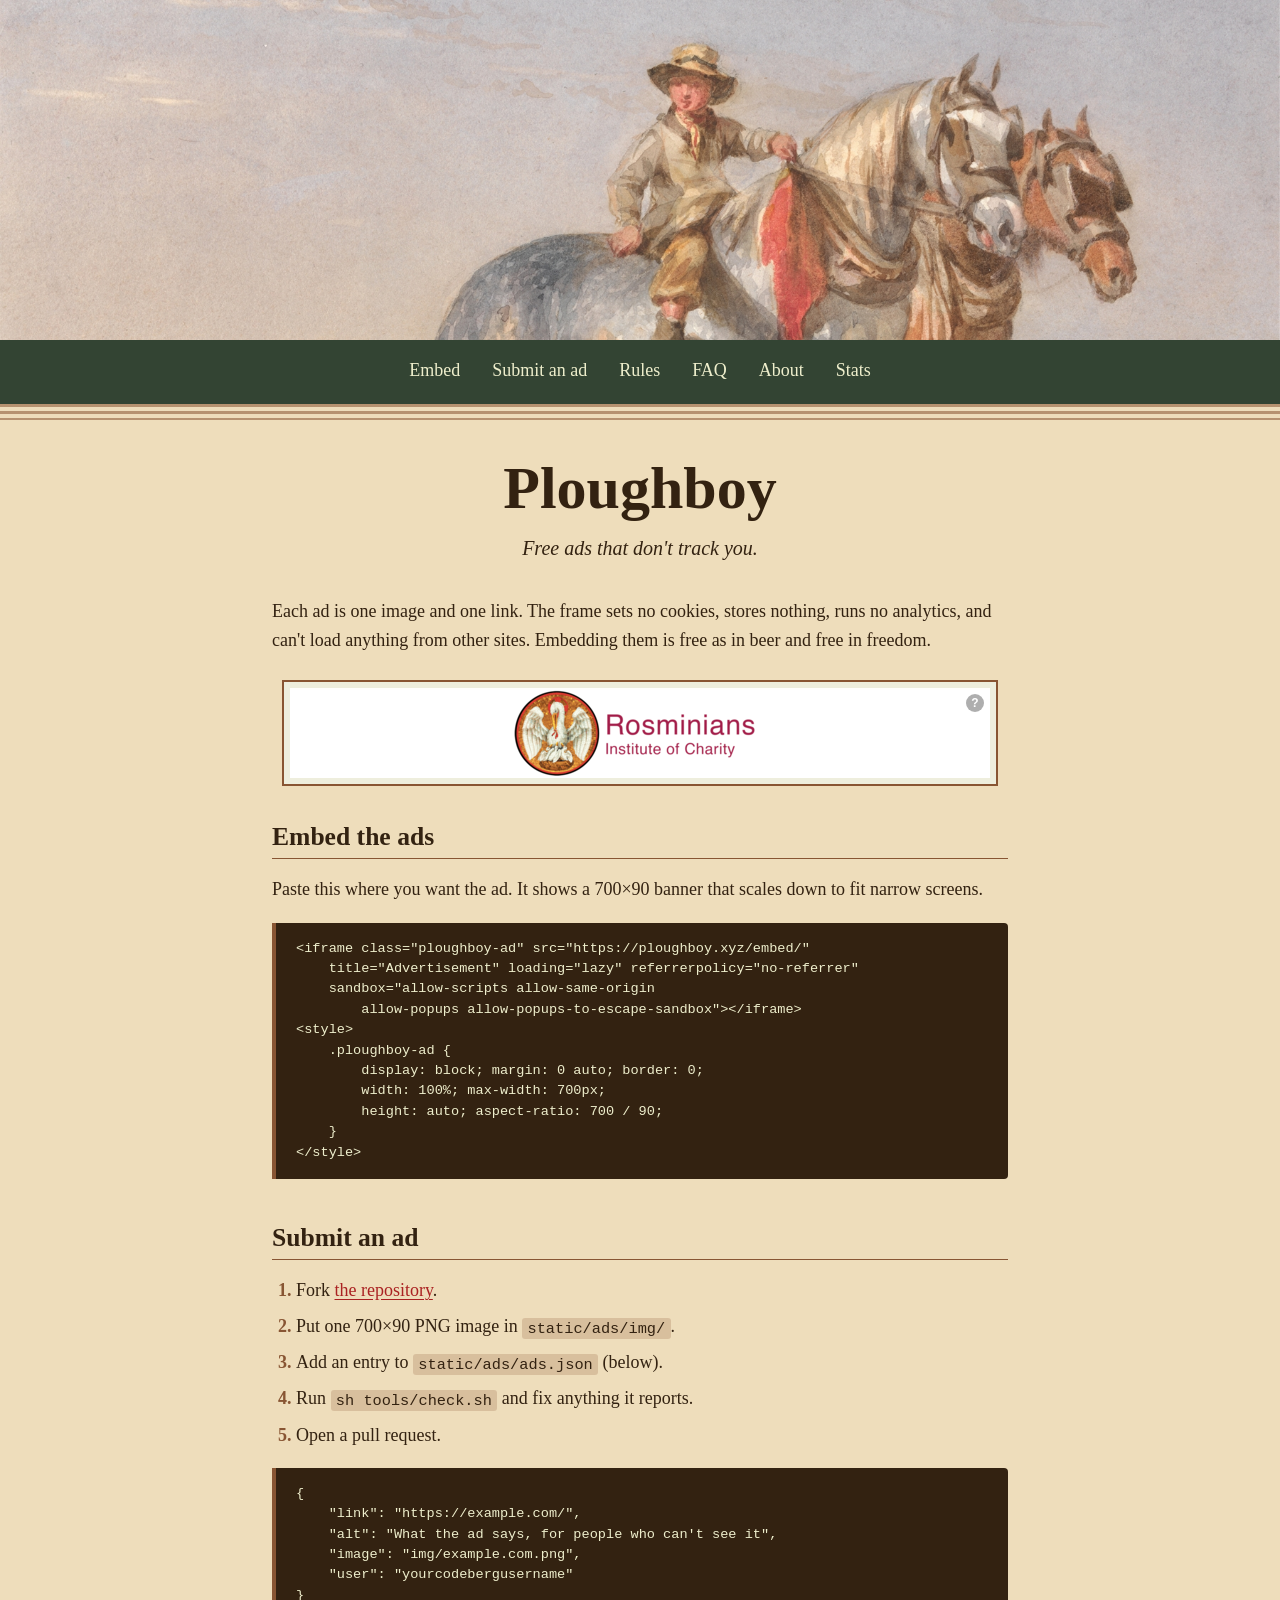
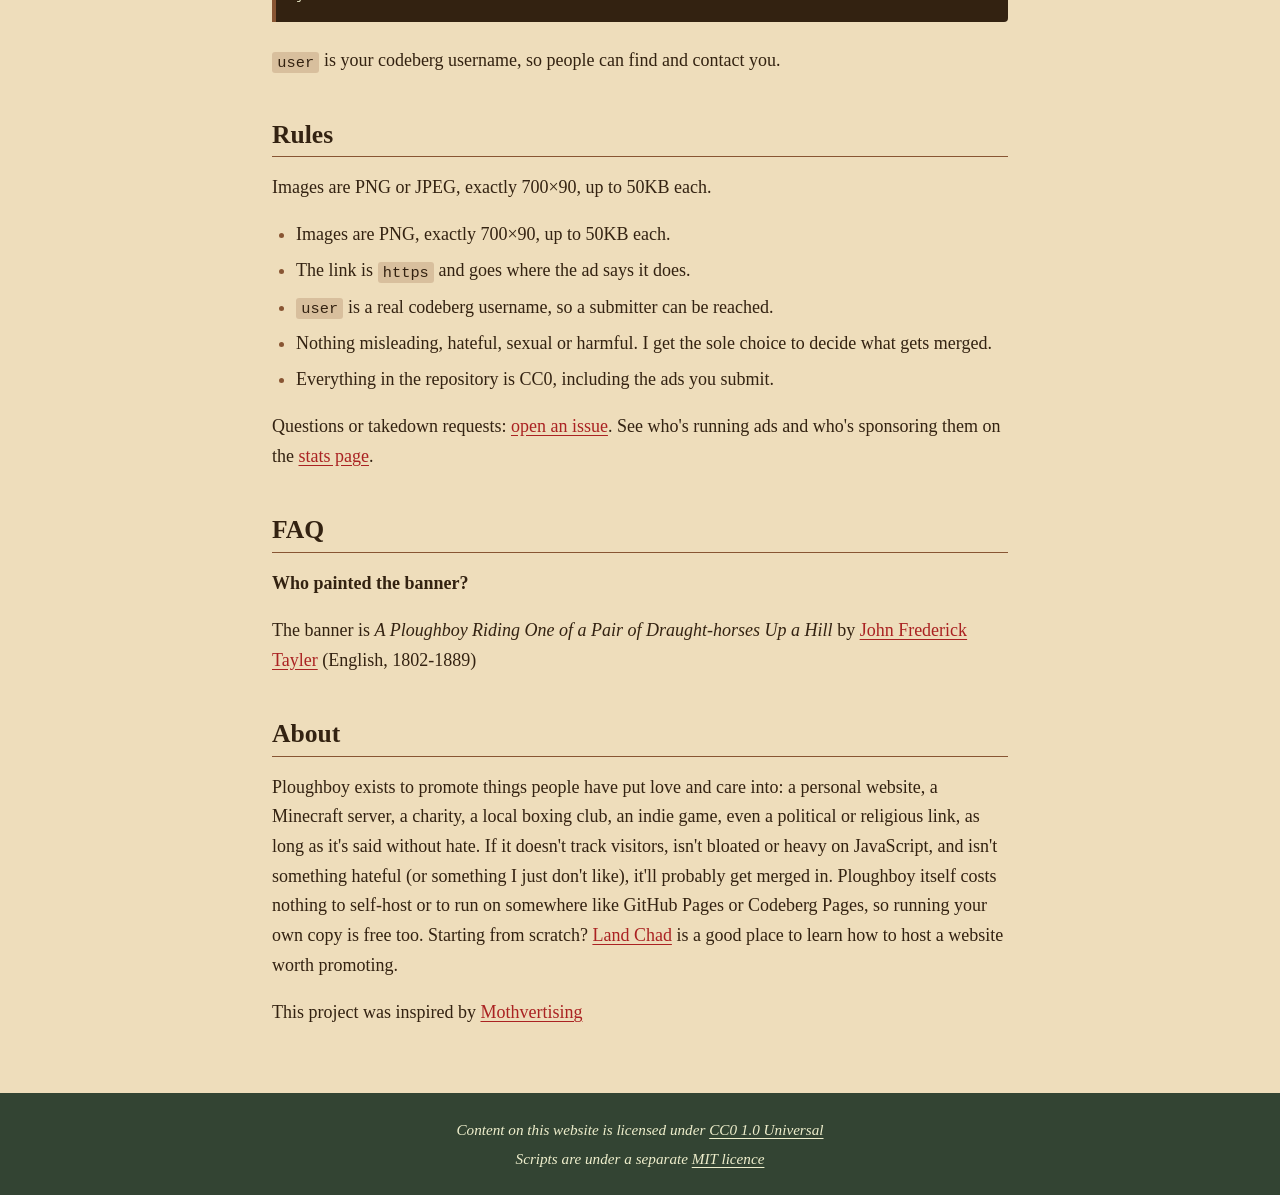
<file: index.html>
<!doctype html><html lang=en><head><meta charset=utf-8><meta name=viewport content="width=device-width,initial-scale=1"><title>Ploughboy</title><meta name=description content="Free ads that don't track you."><link rel=canonical href=https://ploughboy.xyz/><link rel=icon href=/favicon.ico sizes=48x48><link rel=stylesheet href=/style.css><meta property="og:type" content="website"><meta property="og:url" content="https://ploughboy.xyz/"><meta property="og:title" content="Ploughboy"><meta property="og:description" content="Free ads that don't track you."><meta property="og:image" content="https://ploughboy.xyz/banner.jpg"></head><body><header><a href=/><img src=/banner.jpg alt="Ploughboy home" width=350 height=176></a><nav aria-label=Main><a href=/#embed>Embed</a>
<a href=/#submit>Submit an ad</a>
<a href=/#rules>Rules</a>
<a href=/#faq>FAQ</a>
<a href=/#about>About</a>
<a href=/stats/>Stats</a></nav></header><main><h1>Ploughboy</h1><p class=lede>Free ads that don't track you.</p><p>Each ad is one image and one link. The frame sets no cookies, stores nothing,
runs no analytics, and can't load anything from other sites. Embedding
them is free as in beer and free in freedom.</p><iframe class=ad src=/embed/ title=Advertisement width=700 height=90 loading=lazy referrerpolicy=no-referrer sandbox="allow-scripts allow-same-origin allow-popups allow-popups-to-escape-sandbox"></iframe><h2 id=embed>Embed the ads</h2><p>Paste this where you want the ad. It shows a 700×90 banner that scales down to fit narrow screens.</p><pre><code class=language-html>&lt;iframe class=&quot;ploughboy-ad&quot; src=&quot;https://ploughboy.xyz/embed/&quot;
	title=&quot;Advertisement&quot; loading=&quot;lazy&quot; referrerpolicy=&quot;no-referrer&quot;
	sandbox=&quot;allow-scripts allow-same-origin
		allow-popups allow-popups-to-escape-sandbox&quot;&gt;&lt;/iframe&gt;
&lt;style&gt;
	.ploughboy-ad {
		display: block; margin: 0 auto; border: 0;
		width: 100%; max-width: 700px;
		height: auto; aspect-ratio: 700 / 90;
	}
&lt;/style&gt;
</code></pre><h2 id=submit>Submit an ad</h2><ol><li>Fork <a href=https://codeberg.org/pigeon/ploughboy>the repository</a>.</li><li>Put one 700×90 PNG image in <code>static/ads/img/</code>.</li><li>Add an entry to <code>static/ads/ads.json</code> (below).</li><li>Run <code>sh tools/check.sh</code> and fix anything it reports.</li><li>Open a pull request.</li></ol><pre><code class=language-json>{
	&quot;link&quot;: &quot;https://example.com/&quot;,
	&quot;alt&quot;: &quot;What the ad says, for people who can't see it&quot;,
	&quot;image&quot;: &quot;img/example.com.png&quot;,
	&quot;user&quot;: &quot;yourcodebergusername&quot;
}
</code></pre><p><code>user</code> is your codeberg username, so people can find and contact you.</p><h2 id=rules>Rules</h2><p>Images are PNG or JPEG, exactly 700×90, up to 50KB each.</p><ul><li>Images are PNG, exactly 700×90, up to 50KB each.</li><li>The link is <code>https</code> and goes where the ad says it does.</li><li><code>user</code> is a real codeberg username, so a submitter can be reached.</li><li>Nothing misleading, hateful, sexual or harmful. I get the sole choice to decide what gets merged.</li><li>Everything in the repository is CC0, including the ads you submit.</li></ul><p>Questions or takedown requests: <a href=https://codeberg.org/pigeon/ploughboy/issues>open an issue</a>. See who's
running ads and who's sponsoring them on the <a href=/stats/>stats page</a>.</p><h2 id=faq>FAQ</h2><p><strong>Who painted the banner?</strong></p><p>The banner is <em>A Ploughboy Riding One of a Pair of Draught-horses Up a Hill</em> by
<a href=https://en.wikipedia.org/wiki/John_Frederick_Tayler>John Frederick Tayler</a>
(English, 1802-1889)</p><h2 id=about>About</h2><p>Ploughboy exists to promote things people have put love and care into: a
personal website, a Minecraft server, a charity, a local boxing club, an
indie game, even a political or religious link, as long as it's said
without hate. If it doesn't track visitors, isn't bloated or heavy on
JavaScript, and isn't something hateful (or something I just don't
like), it'll probably get merged in. Ploughboy itself costs nothing to
self-host or to run on somewhere like GitHub Pages or Codeberg Pages, so
running your own copy is free too. Starting from scratch? <a href=https://landchad.net/>Land
Chad</a> is a good place to learn how to host a
website worth promoting.</p><p>This project was inspired by
<a href=https://mothvertising.moth.monster/>Mothvertising</a></p></main><footer><p><i>Content on this website is licensed under <a href=https://creativecommons.org/publicdomain/zero/1.0/>CC0 1.0 Universal</a></i></p><p><i>Scripts are under a separate <a href=/licences/MIT.txt>MIT licence</a></i></p></footer></body></html>
</file>
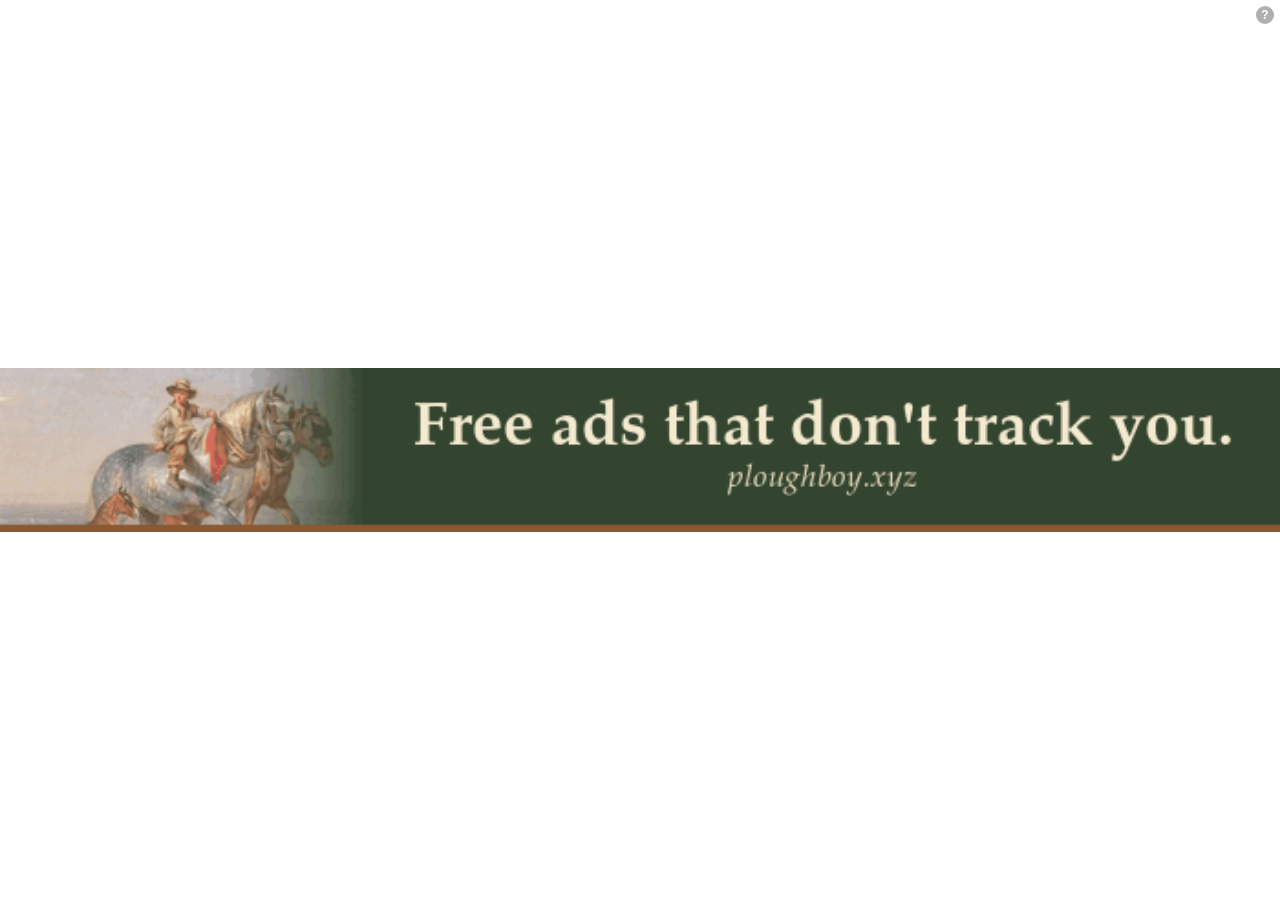
<file: embed/index.html>
<!doctype html>
<html lang="en">
<head>
	<meta charset="utf-8">
	<!-- GitHub Pages can't send custom headers, so the frame's policy lives here. Keep this
	     first: a meta CSP only covers what comes after it. Everything must come from this
	     site, so an ad can't pull in scripts, images or requests from anywhere else. -->
	<meta http-equiv="Content-Security-Policy" content="default-src 'none'; script-src 'self'; style-src 'self'; img-src 'self'; connect-src 'self'; base-uri 'none'; form-action 'none'">
	<meta name="referrer" content="no-referrer">
	<meta name="viewport" content="width=device-width, initial-scale=1">
	<meta name="robots" content="noindex">
	<title>Ploughboy ad</title>
	<link rel="stylesheet" href="embed.css">
</head>
<body>
	<a id="ad" target="_blank" rel="noopener noreferrer sponsored" hidden></a>
	<a id="info" href="https://ploughboy.xyz/" target="_blank" rel="noopener noreferrer"
		title="What is this?" aria-label="What is this ad? Ploughboy explains." hidden>?</a>
	<p id="msg" hidden></p>
	<noscript><p><a href="https://ploughboy.xyz/" target="_blank"
		rel="noopener noreferrer">ploughboy.xyz</a>&nbsp;needs JavaScript.</p></noscript>
	<script src="embed.js"></script>
</body>
</html>
</file>
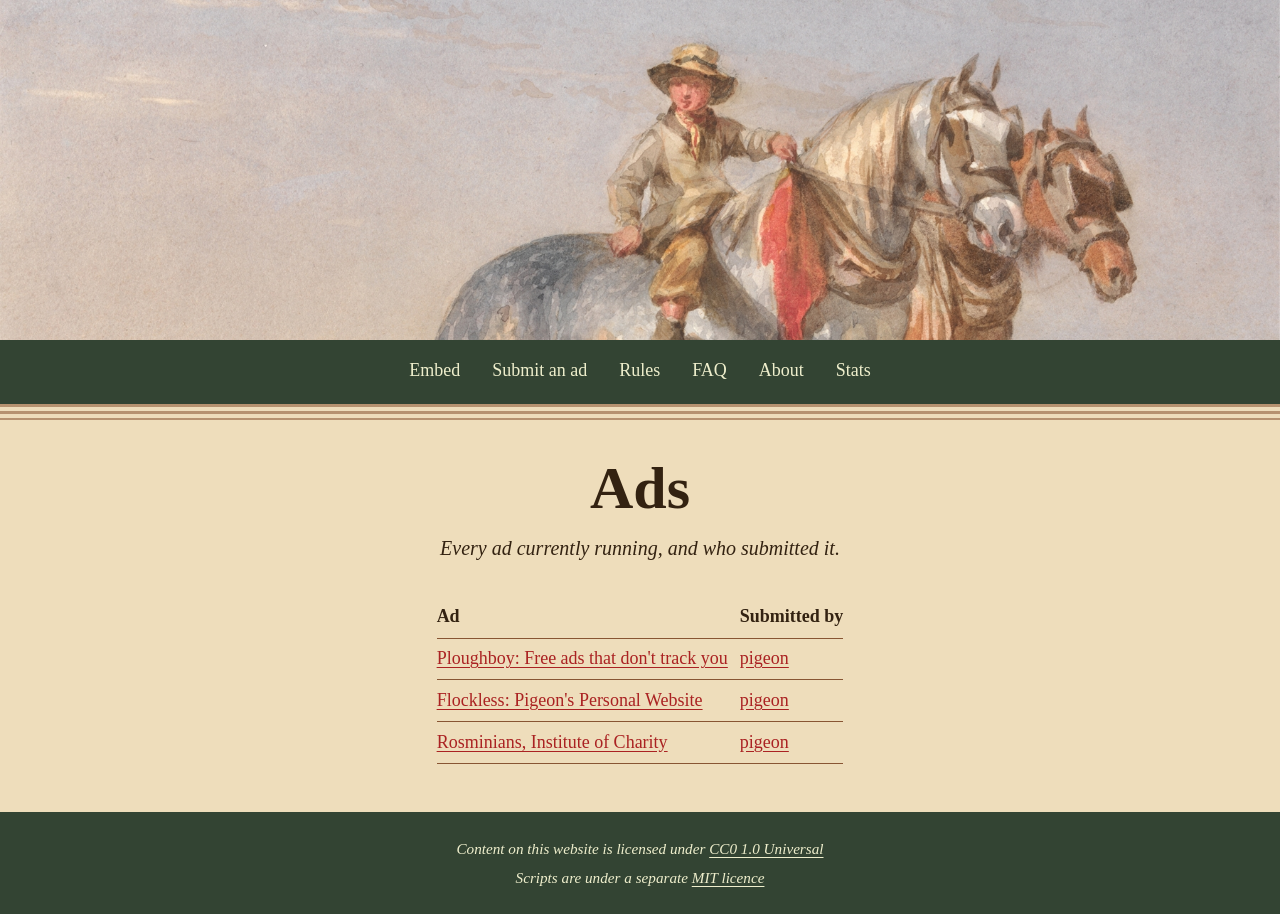
<file: stats/index.html>
<!doctype html><html lang=en><head><meta charset=utf-8><meta name=viewport content="width=device-width,initial-scale=1"><title>Ads - Ploughboy</title><meta name=description content="Every ad currently running, and who submitted it."><link rel=canonical href=https://ploughboy.xyz/stats/><link rel=icon href=/favicon.ico sizes=48x48><link rel=stylesheet href=/style.css><meta property="og:type" content="website"><meta property="og:url" content="https://ploughboy.xyz/stats/"><meta property="og:title" content="Ads"><meta property="og:description" content="Every ad currently running, and who submitted it."><meta property="og:image" content="https://ploughboy.xyz/banner.jpg"></head><body><header><a href=/><img src=/banner.jpg alt="Ploughboy home" width=350 height=176></a><nav aria-label=Main><a href=/#embed>Embed</a>
<a href=/#submit>Submit an ad</a>
<a href=/#rules>Rules</a>
<a href=/#faq>FAQ</a>
<a href=/#about>About</a>
<a href=/stats/>Stats</a></nav></header><main><h1>Ads</h1><p class=lede>Every ad currently running, and who submitted it.</p><div class=table-wrap><table><thead><tr><th>Ad</th><th>Submitted by</th></tr></thead><tbody><tr><td><a href=https://ploughboy.xyz/>Ploughboy: Free ads that don't track you</a></td><td><a href=https://codeberg.org/pigeon>pigeon</a></td></tr><tr><td><a href=https://flockless.xyz/>Flockless: Pigeon's Personal Website</a></td><td><a href=https://codeberg.org/pigeon>pigeon</a></td></tr><tr><td><a href=https://rosminians.com/>Rosminians, Institute of Charity</a></td><td><a href=https://codeberg.org/pigeon>pigeon</a></td></tr></tbody></table></div></main><footer><p><i>Content on this website is licensed under <a href=https://creativecommons.org/publicdomain/zero/1.0/>CC0 1.0 Universal</a></i></p><p><i>Scripts are under a separate <a href=/licences/MIT.txt>MIT licence</a></i></p></footer></body></html>
</file>
<file: embed/embed.css>
[hidden] { display: none !important; }

html, body {
	margin: 0;
	height: 100%;
	overflow: hidden;
	background: transparent;
	font: 14px/1.4 sans-serif;
	color: #888;
}

#ad { position: fixed; inset: 0; display: block; }
#ad img { display: block; width: 100%; height: 100%; object-fit: contain; }

/* Small "what is this?" badge, top-right corner, over the ad image. */
#info {
	position: fixed;
	top: 6px;
	right: 6px;
	width: 18px;
	height: 18px;
	line-height: 18px;
	border-radius: 50%;
	background: rgba(0, 0, 0, 0.45);
	color: #fff;
	font: 700 12px/18px sans-serif;
	text-align: center;
	text-decoration: none;
	opacity: 0.7;
	z-index: 1;
}
#info:hover,
#info:focus-visible { opacity: 1; }

#msg, noscript p {
	position: fixed;
	inset: 0;
	display: flex;
	align-items: center;
	justify-content: center;
	margin: 0;
	text-align: center;
}
</file>
